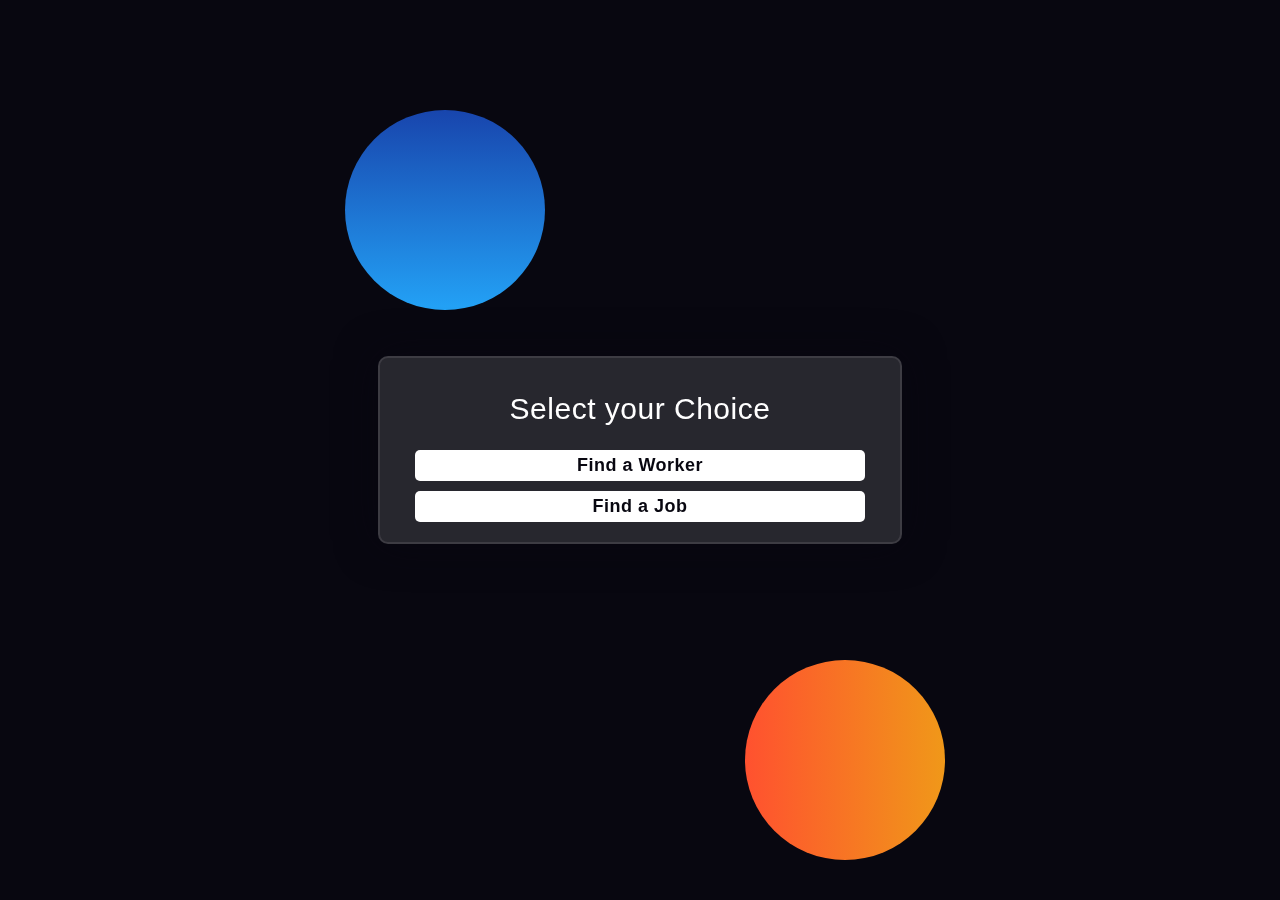
<file: index.html>
<!DOCTYPE html>
<html>

<head>
    <title>User Selection</title>
    <link rel="stylesheet" href="style.css">
</head>

<body>
    
    <div class="background">
        <div class="shape"></div>
        <div class="shape"></div>
    </div>


    
<form>
<h3>Select your Choice</h3>

<button type="button" onclick="redirectToEmployerLogin()">
    Find a Worker
</button>

<button type="button" onclick="redirectToJobSeekerLogin()">
    Find a Job
</button>

   
</form>
    
<script>
    function redirectToEmployerLogin() {
        window.location.href = 'employerlogin.php';
    }
    function redirectToJobSeekerLogin() {
            window.location.href = 'jobseekerlogin.php';
        }
</script>

</body>

</html>
</file>
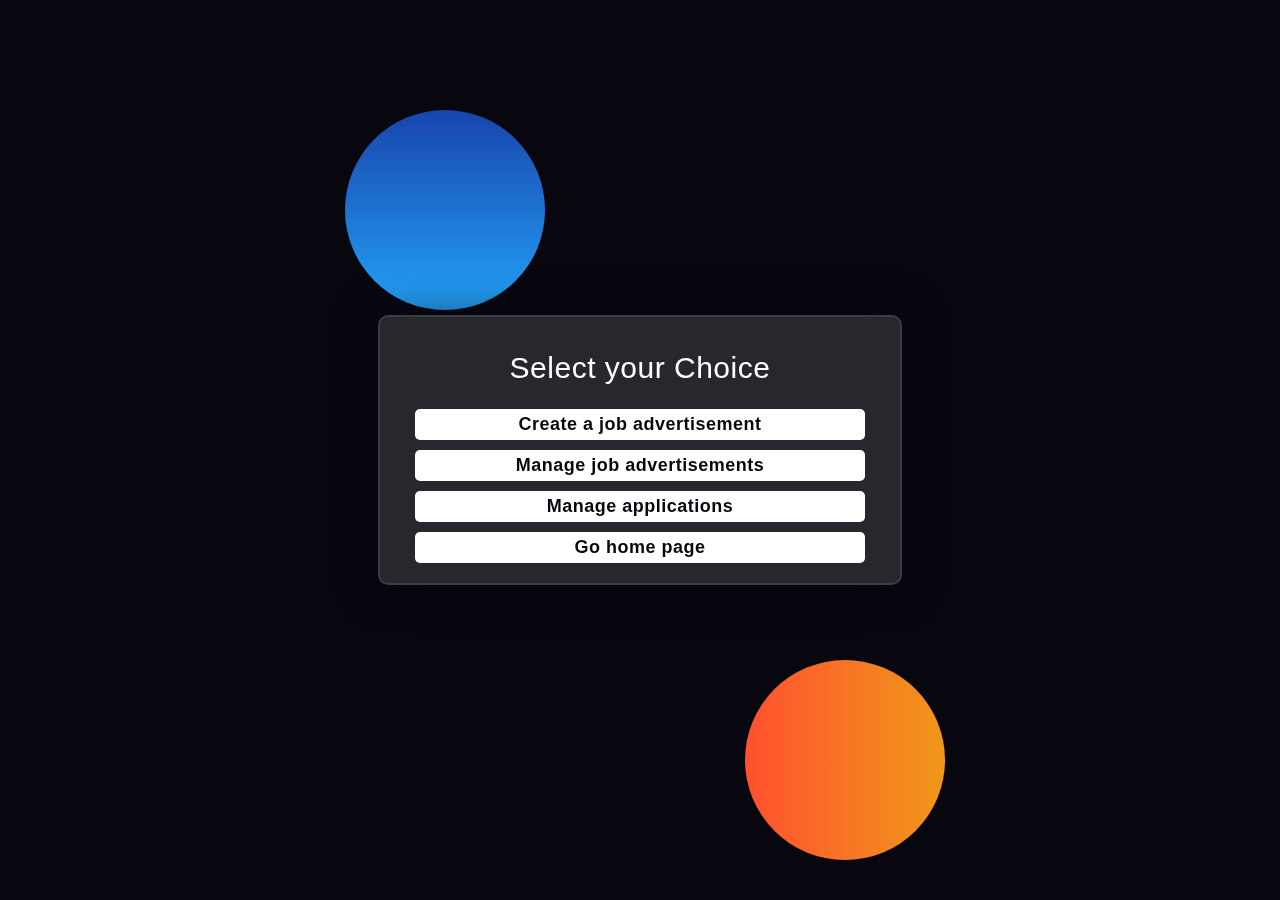
<file: employer.html>
<!DOCTYPE html>
<html>

<head>
    <title>User Selection</title>
    <link rel="stylesheet" href="style.css">
</head>

<body>

    <div class="background">
        <div class="shape"></div>
        <div class="shape"></div>
    </div>



    <form>
    
        
        <h3>Select your Choice</h3>

        <button type="button" onclick="redirectToCreate()">
            Create a job advertisement
        </button>

        <button type="button" onclick="redirectToManage()">
            Manage job advertisements
        </button>

        <button type="button" onclick="redirectToManageApplications()">
            Manage applications
        </button>


        <button type="button" onclick="redirectToHome()">Go home page</button>
        

    </form>

    <script>
        function redirectToCreate() {
            window.location.href = 'employercreate.html';
        }
        function redirectToManage() {
            window.location.href = 'employermanage.html';
        }

        function redirectToManageApplications() {
                window.location.href = 'employermanageapplications.html';
            }

        function redirectToHome() {
                window.location.href = 'index.html';
            }
    </script>

</body>

</html>
</file>
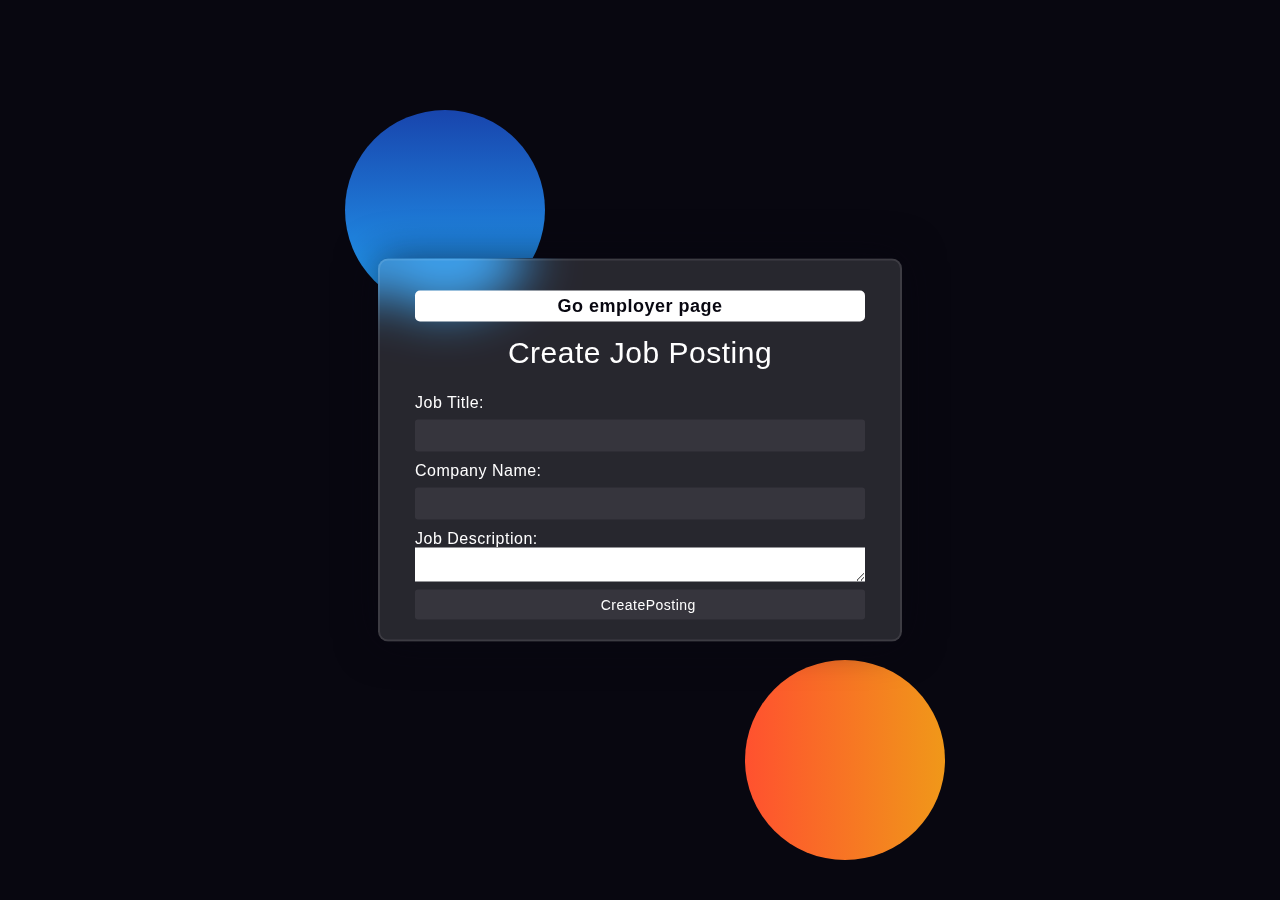
<file: employer_create.html>
<!DOCTYPE html>
<html>

<head>
    <title>Create Job Posting</title>
        <link rel="stylesheet" href="style.css">
</head>

<body>

    <div class="background">
        <div class="shape"></div>
        <div class="shape"></div>
    </div>
    

    <form action="process-posting.php" method="POST">
        <button type="button" onclick="redirectToEmployer()">Go employer page</button>
        <h3>Create Job Posting</h3>
        <label for="job-title">Job Title:</label>
        <input type="text" id="job-title" name="job-title" required>

        <label for="company-name">Company Name:</label>
        <input type="text" id="company-name" name="company-name" required>

        <label for="job-description">Job Description:</label>
        <textarea id="other" name="job-description" required></textarea>

        <input type="submit" value="CreatePosting">
    </form>
    <script>
        function redirectToEmployer() {
            window.location.href = 'employer.php';
        }
    </script>
</body>

</html>
</file>
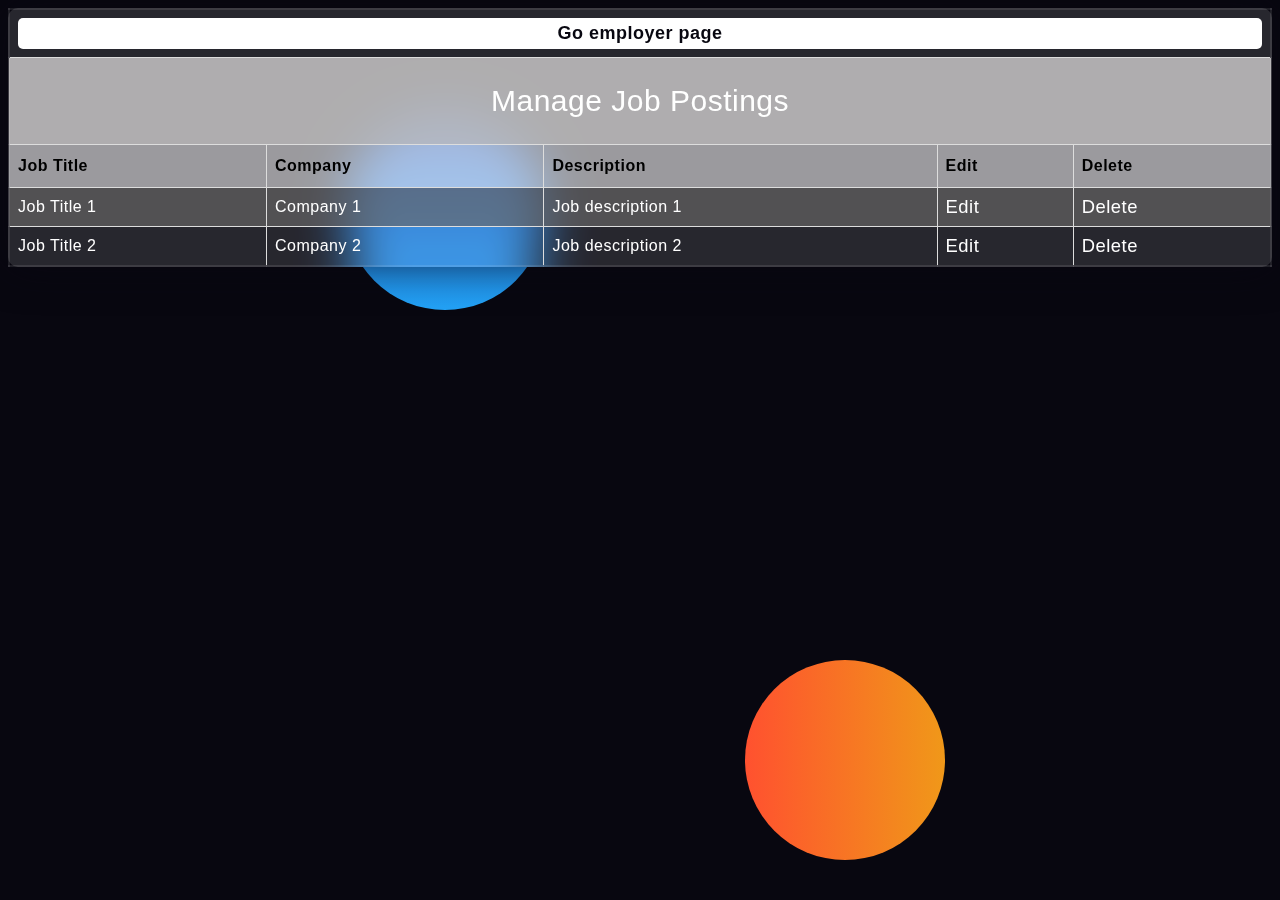
<file: employer_manage.html>
<!DOCTYPE html>
<html>

<head>
    <title>Manage Job Postings</title>
    <link rel="stylesheet" href="style.css">
</head>

<body>

    <div class="background">
        <div class="shape"></div>
        <div class="shape"></div>
    </div>

    

    <table>
        <tr>
            <td colspan="5"><button style ="margin-top:0px ;" type="button" onclick="redirectToEmployer()">Go employer page</button></td>
        </tr>
        <tr>
            <th colspan="5"><h3>Manage Job Postings</h3></th>
        </tr>
        <tr>
            <th>Job Title</th>
            <th>Company</th>
            <th>Description</th>
            <th>Edit</th>
            <th>Delete</th>
        </tr>
        <tr>
            <td>Job Title 1</td>
            <td>Company 1</td>
            <td>Job description 1</td>
            <td><a href="edit-posting.html?id=1">Edit</a></td>
            <td><a href="delete-posting.php?id=1">Delete</a></td>
        </tr>
        <tr>
            <td>Job Title 2</td>
            <td>Company 2</td>
            <td>Job description 2</td>
            <td><a href="edit-posting.html?id=2">Edit</a></td>
            <td><a href="delete-posting.php?id=2">Delete</a></td>
        </tr>

    </table>

        <script>
            function redirectToEmployer() {
                window.location.href = 'employer.php';
            }
        </script>
</body>

</html>
</file>
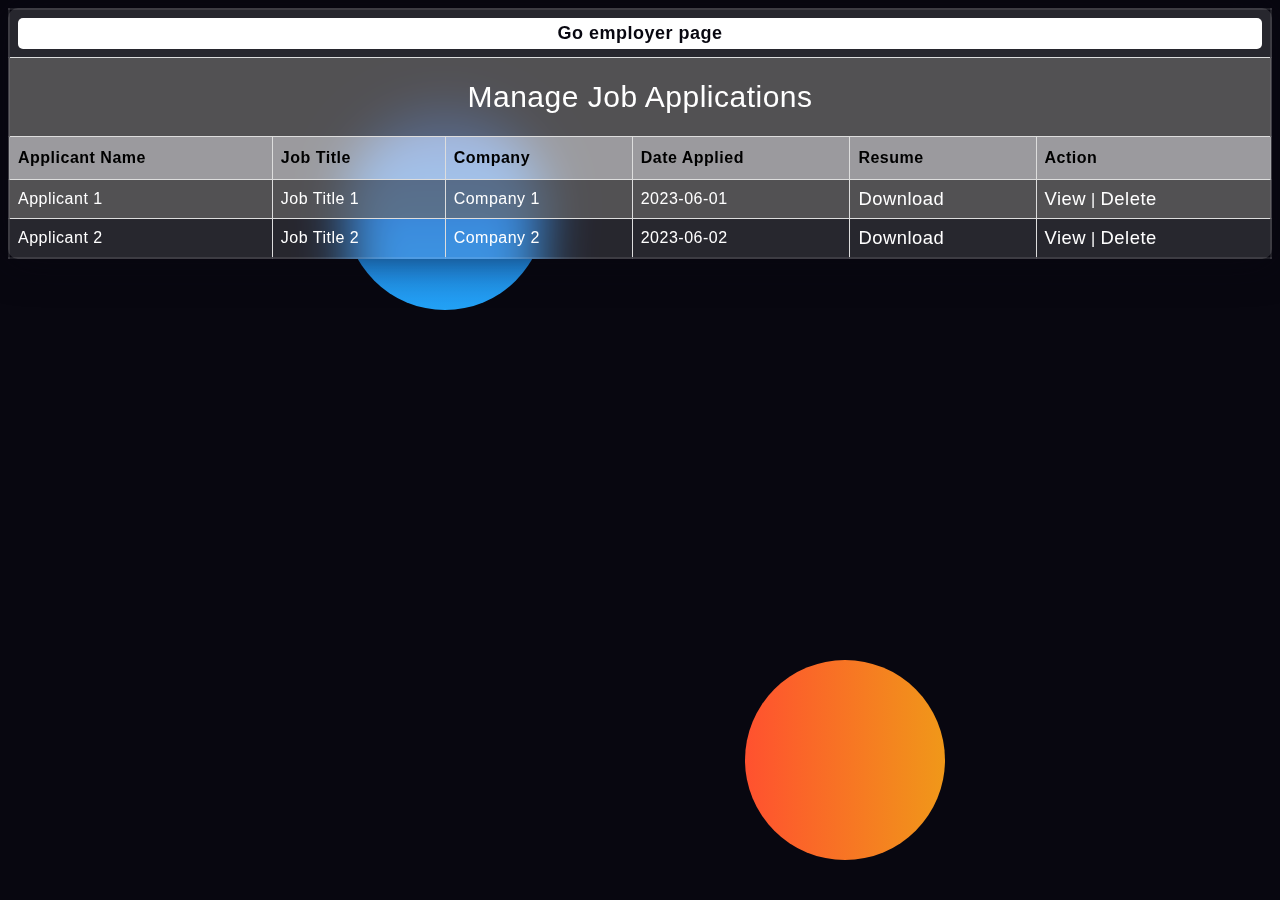
<file: employer_manage_applications.html>
<!DOCTYPE html>
<html>

<head>
    <title>Manage Job Applications</title>
    <link rel="stylesheet" href="style.css">
</head>

<body>

    <div class="background">
        <div class="shape"></div>
        <div class="shape"></div>
    </div>

  

    <table>
        <tr>
            <td colspan="6"><button style="margin-top:0px ;" type="button" onclick="redirectToEmployer()">Go employer
                    page</button></td>
        </tr>
        <tr>
            <td colspan="6"><h3>Manage Job Applications</h3></td>
        </tr>
        <tr>
            <th>Applicant Name</th>
            <th>Job Title</th>
            <th>Company</th>
            <th>Date Applied</th>
            <th>Resume</th>
            <th>Action</th>
        </tr>
        <tr>
            <td>Applicant 1</td>
            <td>Job Title 1</td>
            <td>Company 1</td>
            <td>2023-06-01</td>
            <td><a href="resume1.pdf">Download</a></td>
            <td>
                <a href="view-application.php?id=1">View</a> |
                <a href="delete-application.php?id=1">Delete</a>
            </td>
        </tr>
        <tr>
            <td>Applicant 2</td>
            <td>Job Title 2</td>
            <td>Company 2</td>
            <td>2023-06-02</td>
            <td><a href="resume2.pdf">Download</a></td>
            <td>
                <a href="view-application.php?id=2">View</a> |
                <a href="delete-application.php?id=2">Delete</a>
            </td>
        </tr>

    </table>

            <script>
                function redirectToEmployer() {
                    window.location.href = 'employer.php';
                }
            </script>
</body>

</html>
</file>
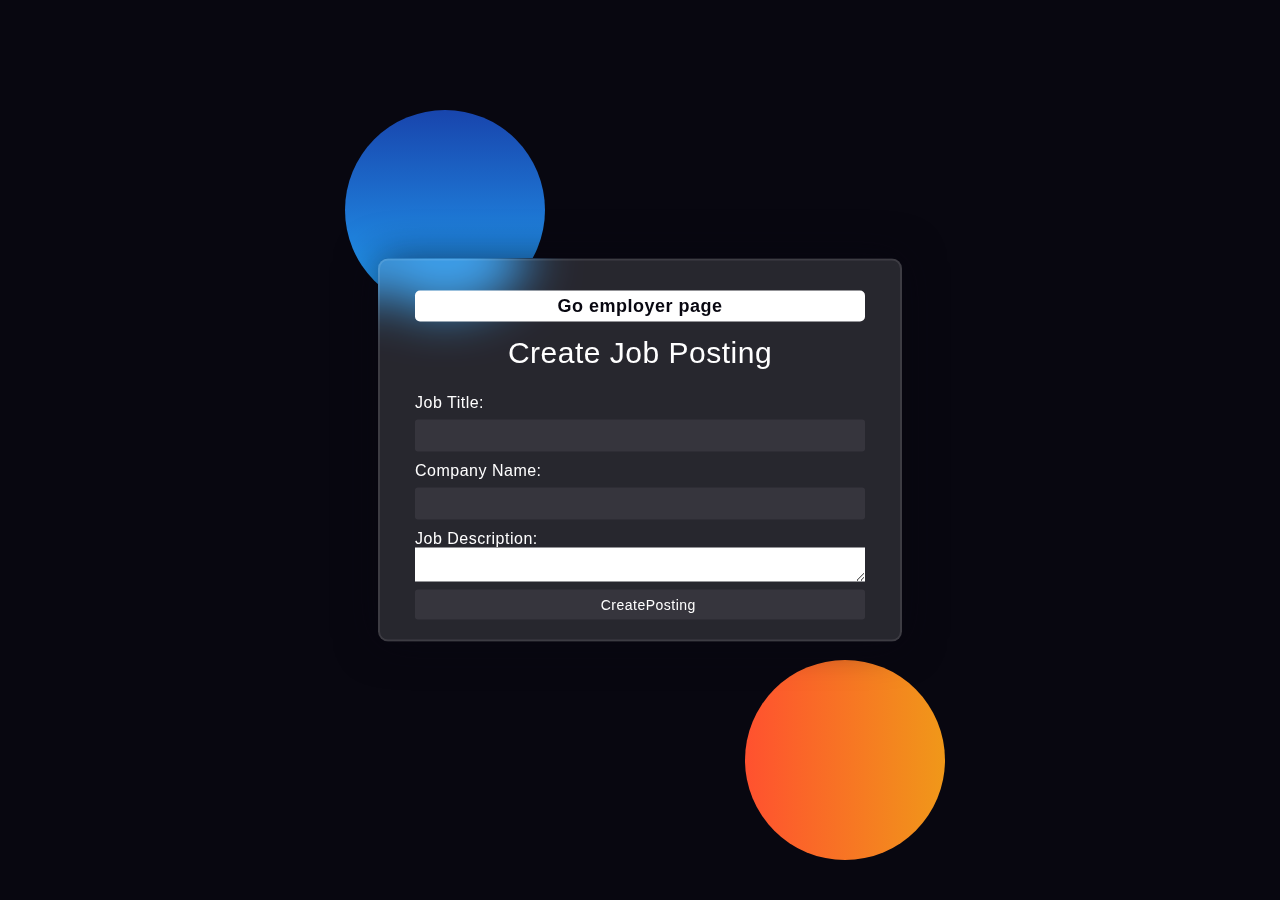
<file: employercreate.html>
<!DOCTYPE html>
<html>

<head>
    <title>Create Job Posting</title>
        <link rel="stylesheet" href="style.css">
</head>

<body>

    <div class="background">
        <div class="shape"></div>
        <div class="shape"></div>
    </div>
    

    <form action="process-posting.php" method="POST">
        <button type="button" onclick="redirectToEmployer()">Go employer page</button>
        <h3>Create Job Posting</h3>
        <label for="job-title">Job Title:</label>
        <input type="text" id="job-title" name="job-title" required>

        <label for="company-name">Company Name:</label>
        <input type="text" id="company-name" name="company-name" required>

        <label for="job-description">Job Description:</label>
        <textarea id="other" name="job-description" required></textarea>

        <input type="submit" value="CreatePosting">
    </form>
    <script>
        function redirectToEmployer() {
            window.location.href = 'employer.html';
        }
    </script>
</body>

</html>
</file>
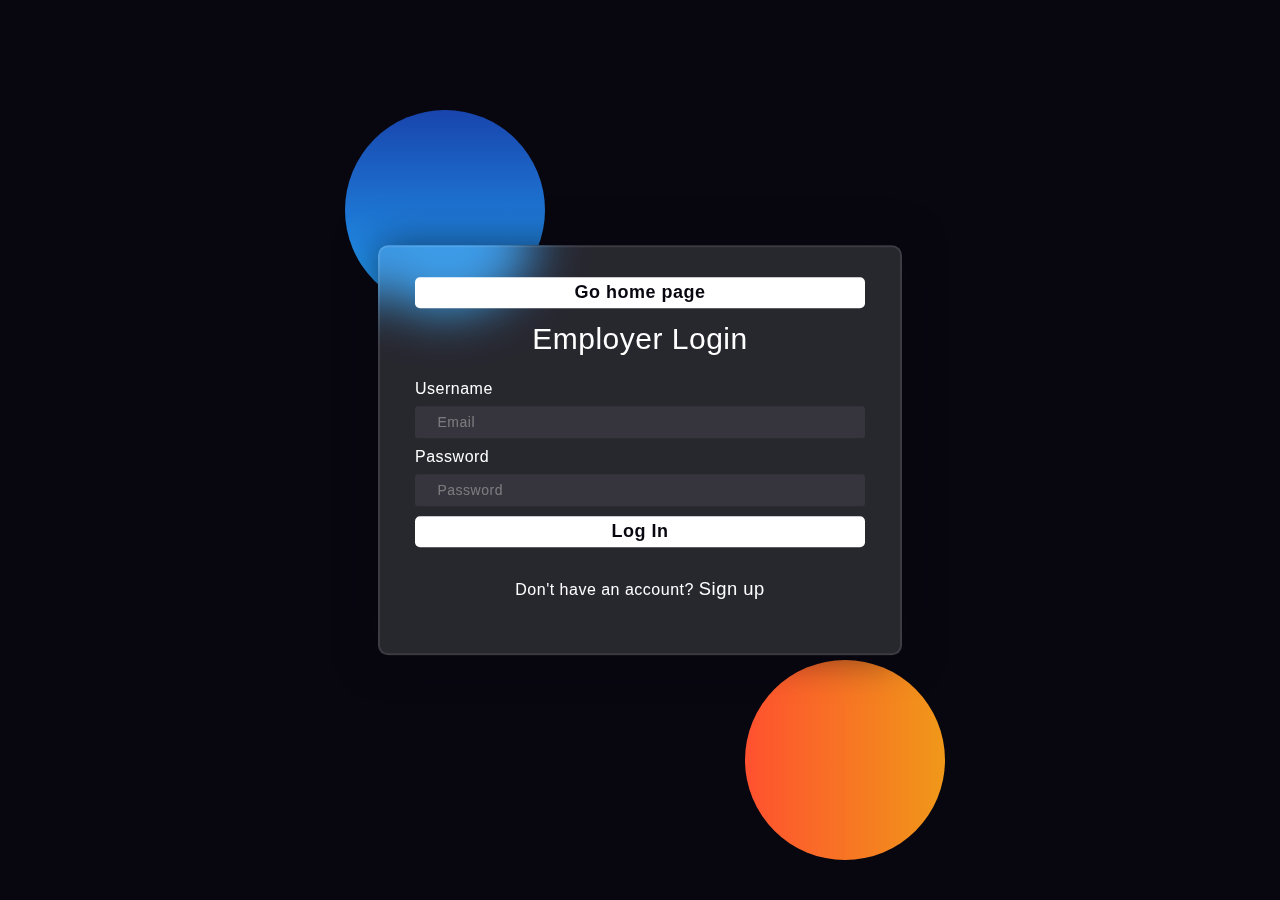
<file: employerlogin.html>
<!DOCTYPE html>
<html>

<head>
    <title>Employer Login</title>
    <link rel="stylesheet" href="style.css">
</head>

<body>

        <div class="background">
            <div class="shape"></div>
            <div class="shape"></div>
        </div>
    
    <form>
        <button type = "button" onclick="redirectToHome()">Go home page</button>
        <h3>Employer Login</h3>
    
        <label for="username">Username</label>
        <input type="text" placeholder="Email" id="username" required>
    
        <label for="password">Password</label>
        <input type="password" placeholder="Password" id="password" required>
    
        <button>Log In</button>

        <h4>Don't have an account? <a href="employerregister.html">Sign up</a></h6>

    </form>

    <script>
        function redirectToHome() {
            window.location.href = 'index.html';
        }
    </script>
</body>

</html>
</file>
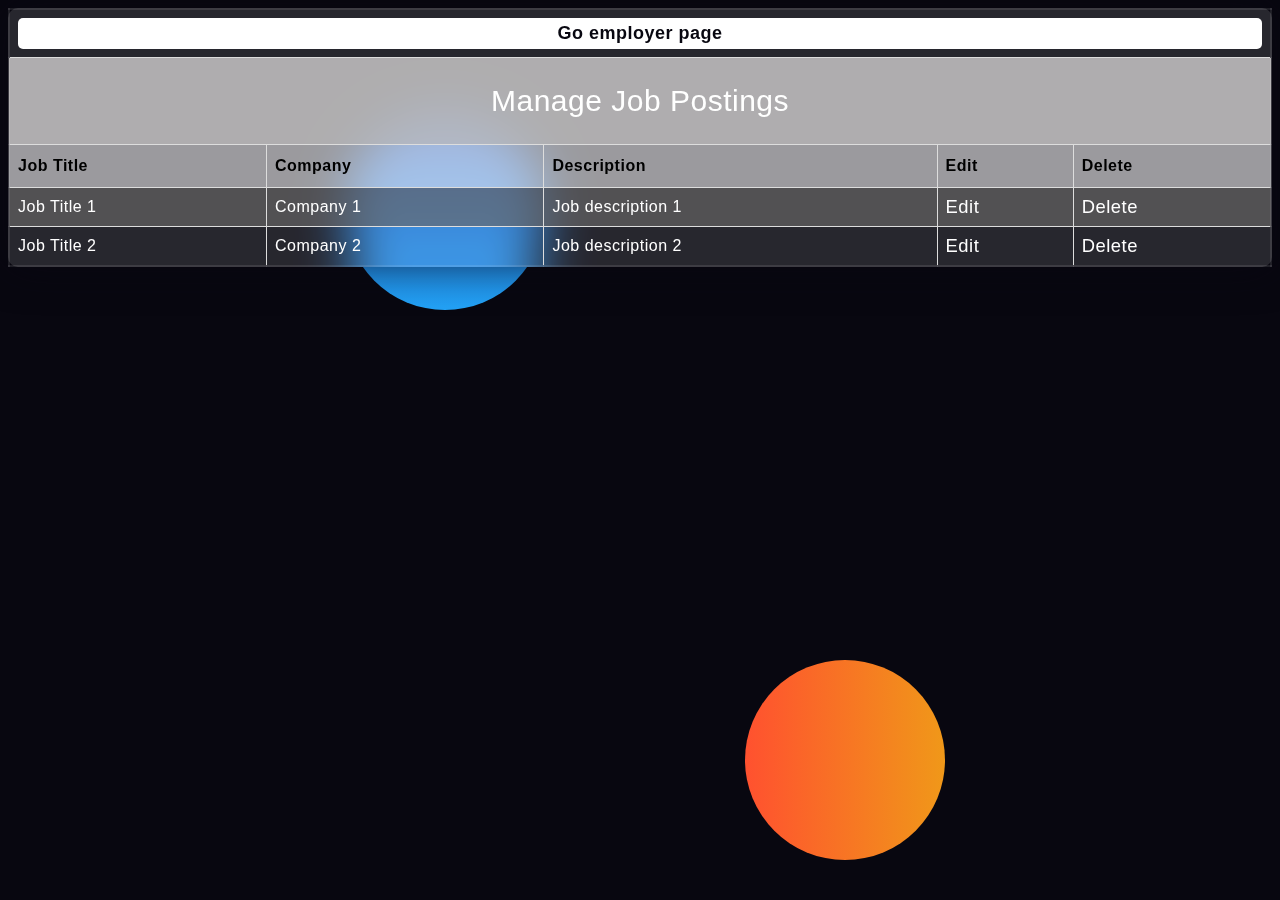
<file: employermanage.html>
<!DOCTYPE html>
<html>

<head>
    <title>Manage Job Postings</title>
    <link rel="stylesheet" href="style.css">
</head>

<body>

    <div class="background">
        <div class="shape"></div>
        <div class="shape"></div>
    </div>

    

    <table>
        <tr>
            <td colspan="5"><button style ="margin-top:0px ;" type="button" onclick="redirectToEmployer()">Go employer page</button></td>
        </tr>
        <tr>
            <th colspan="5"><h3>Manage Job Postings</h3></th>
        </tr>
        <tr>
            <th>Job Title</th>
            <th>Company</th>
            <th>Description</th>
            <th>Edit</th>
            <th>Delete</th>
        </tr>
        <tr>
            <td>Job Title 1</td>
            <td>Company 1</td>
            <td>Job description 1</td>
            <td><a href="edit-posting.html?id=1">Edit</a></td>
            <td><a href="delete-posting.php?id=1">Delete</a></td>
        </tr>
        <tr>
            <td>Job Title 2</td>
            <td>Company 2</td>
            <td>Job description 2</td>
            <td><a href="edit-posting.html?id=2">Edit</a></td>
            <td><a href="delete-posting.php?id=2">Delete</a></td>
        </tr>
        <!-- Add more job postings here -->
    </table>

        <script>
            function redirectToEmployer() {
                window.location.href = 'employer.html';
            }
        </script>
</body>

</html>
</file>
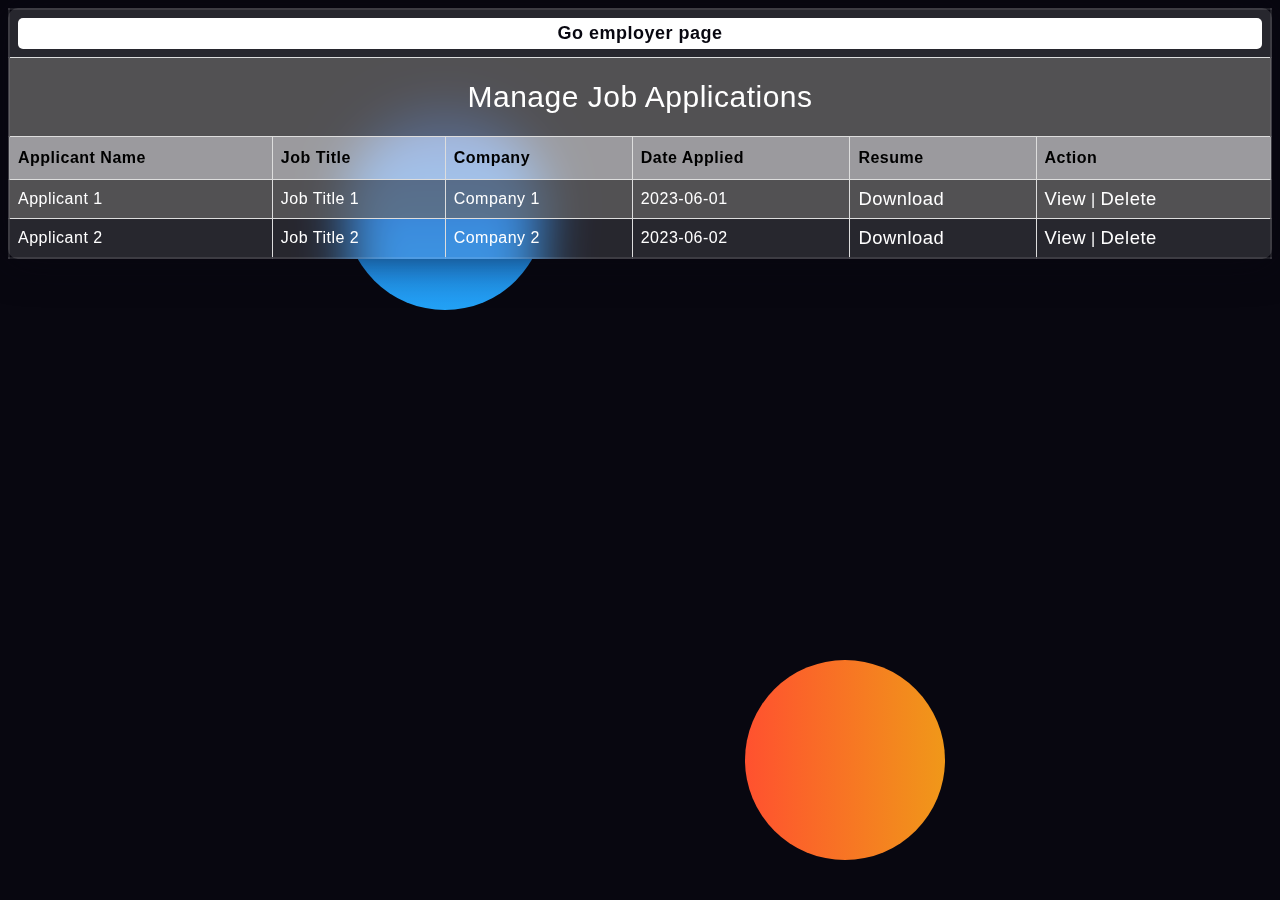
<file: employermanageapplications.html>
<!DOCTYPE html>
<html>

<head>
    <title>Manage Job Applications</title>
    <link rel="stylesheet" href="style.css">
</head>

<body>

    <div class="background">
        <div class="shape"></div>
        <div class="shape"></div>
    </div>

  

    <table>
        <tr>
            <td colspan="6"><button style="margin-top:0px ;" type="button" onclick="redirectToEmployer()">Go employer
                    page</button></td>
        </tr>
        <tr>
            <td colspan="6"><h3>Manage Job Applications</h3></td>
        </tr>
        <tr>
            <th>Applicant Name</th>
            <th>Job Title</th>
            <th>Company</th>
            <th>Date Applied</th>
            <th>Resume</th>
            <th>Action</th>
        </tr>
        <tr>
            <td>Applicant 1</td>
            <td>Job Title 1</td>
            <td>Company 1</td>
            <td>2023-06-01</td>
            <td><a href="resume1.pdf">Download</a></td>
            <td>
                <a href="view-application.php?id=1">View</a> |
                <a href="delete-application.php?id=1">Delete</a>
            </td>
        </tr>
        <tr>
            <td>Applicant 2</td>
            <td>Job Title 2</td>
            <td>Company 2</td>
            <td>2023-06-02</td>
            <td><a href="resume2.pdf">Download</a></td>
            <td>
                <a href="view-application.php?id=2">View</a> |
                <a href="delete-application.php?id=2">Delete</a>
            </td>
        </tr>
        <!-- Add more job applications here -->
    </table>

            <script>
                function redirectToEmployer() {
                    window.location.href = 'employer.html';
                }
            </script>
</body>

</html>
</file>
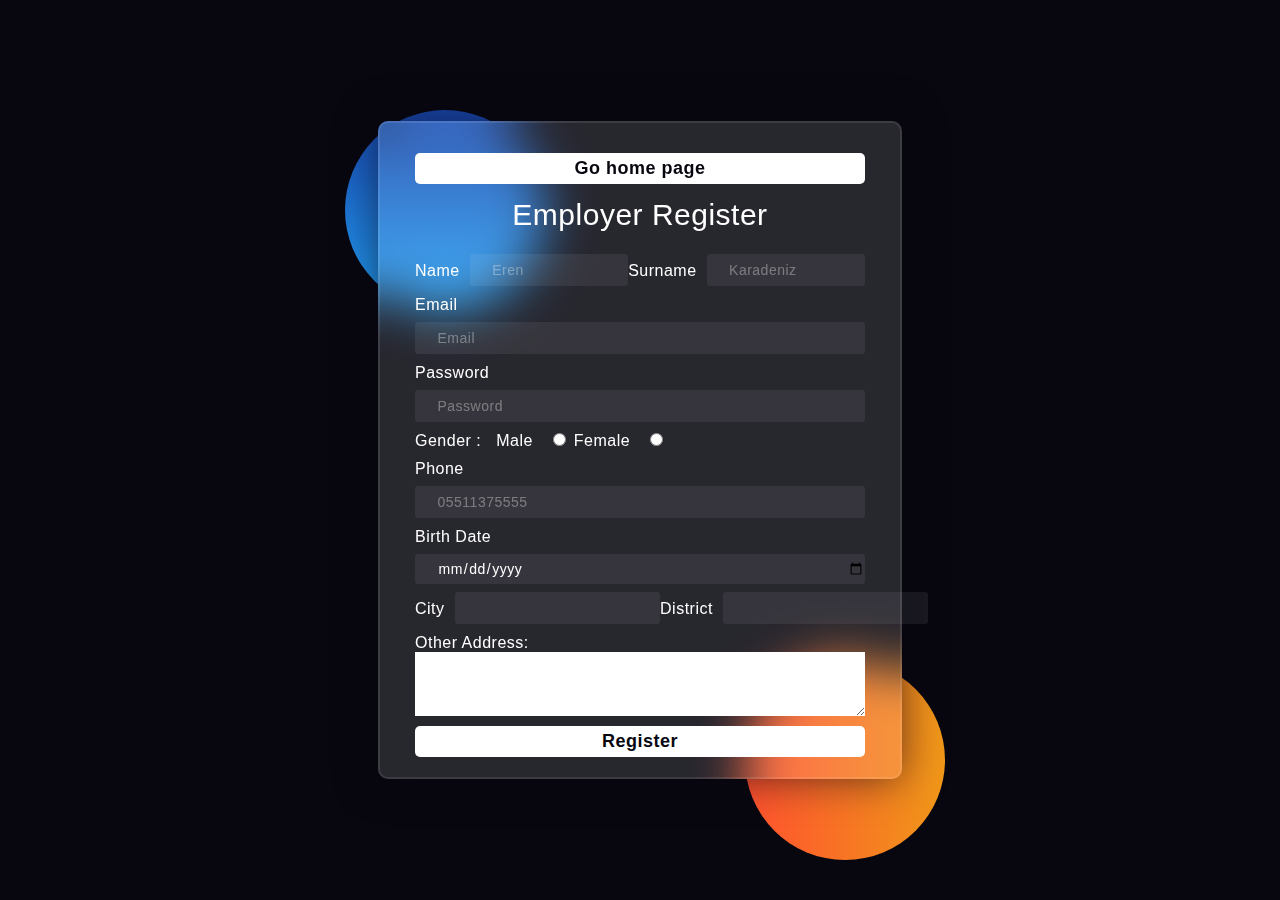
<file: employerregister.html>
<!DOCTYPE html>
<html>

<head>
    <title>Employer Login</title>
    <link rel="stylesheet" href="style.css">
</head>

<body>

    <div class="background">
        <div class="shape"></div>
        <div class="shape"></div>
    </div>

    <form>
        <button type="button" onclick="redirectToHome()">Go home page</button>
        <h3>Employer Register</h3>

        <div class="name-container">
            <label for="name">Name</label>
            <input type="text" placeholder="Eren" id="name" required>

            <label for="surname">Surname</label>
            <input type="text" placeholder="Karadeniz" id="surname" required>
        </div>

        

    
        <label for="">Email</label>
        <input type="email" placeholder="Email" id="email" required>

        <label for="password">Password</label>
        <input type="password" placeholder="Password" id="password" required>

    
     

        <div class="gender-container">
            <label for="gender"> Gender : </label>
            <label for="gender-male">Male</label>
            <input type="radio" id="gender-male" name="gender" value="male">

            <label for="gender-female">Female</label>
            <input type="radio" id="gender-female" name="gender" value="female">
        </div>

        <label for="">Phone</label>
        <input type="tel" placeholder="05511375555" id="phone" required>

        <label for="">Birth Date</label>
        <input type="date" placeholder="11/11/2002" id="birth_date" required>

        <div class="address-container">
            <label for="city">City</label>
            <input type="text" id="city" name="city" required>
            
            <label for="district">District</label>
            <input type="text" id="district" name="district" required>
        </div>
        
        <label for="other">Other Address:</label>
        <textarea id="other" name="other" rows="4" cols="30"></textarea>

        <button>Register</button>


    </form>

    <script>
        function redirectToHome() {
            window.location.href = 'index.html';
        }
    </script>
</body>

</html>
</file>
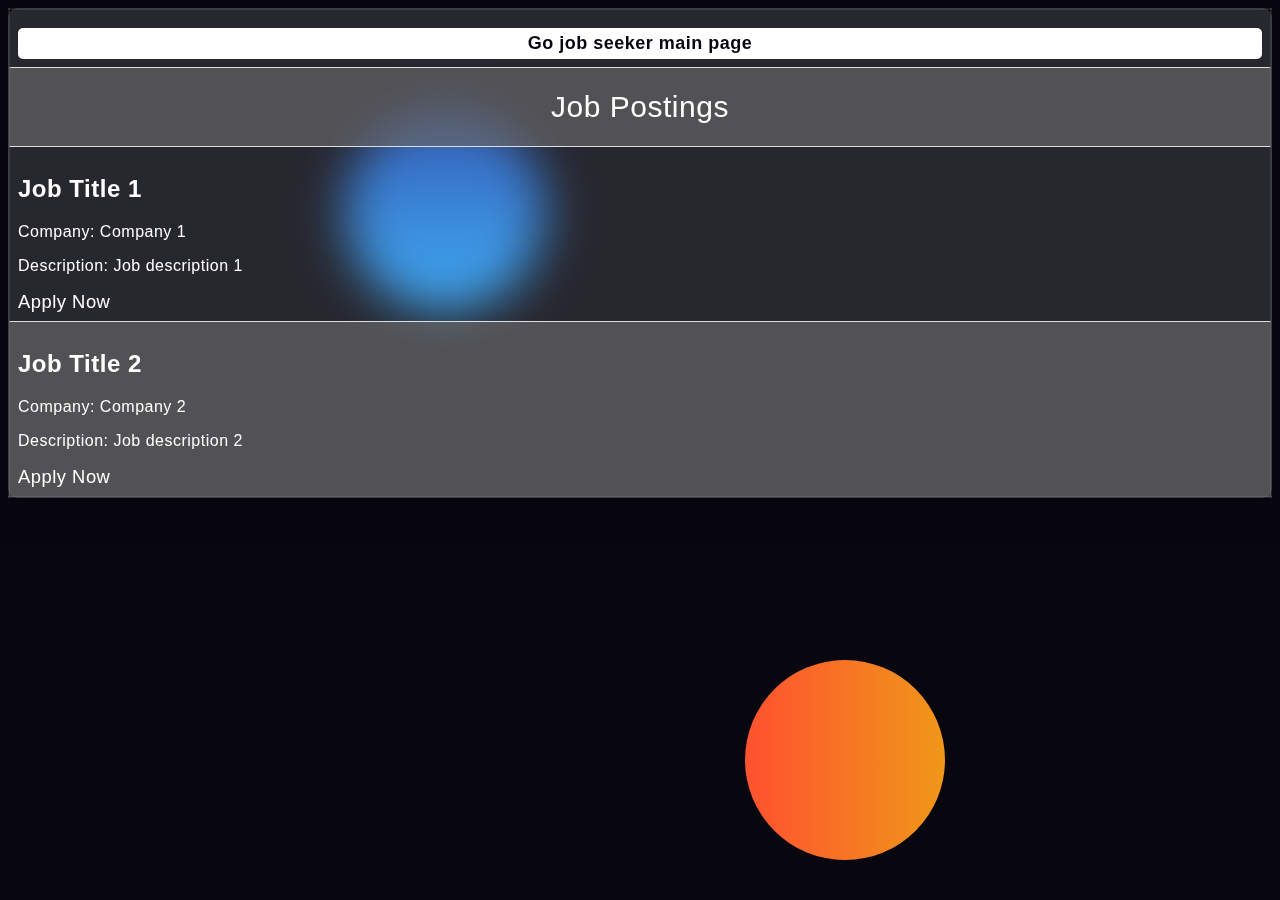
<file: jobseekerapply.html>
<!DOCTYPE html>
<html>

<head>
    <title>Job Postings</title>
    <link rel="stylesheet" href="style.css">
</head>

<body>

    <div class="background">
        <div class="shape"></div>
        <div class="shape"></div>
    </div>


    <table>
        <tr>
            <td>
                <button type="button" onclick="redirectToJobSeeker()">Go job seeker main page</button>
            </td>
        </tr>
        <tr>
            <td>
                <h3>Job Postings</h3>
            </td>
        </tr>
        <tr>
            <td>
                    <h2>Job Title 1</h2>
                    <p>Company: Company 1</p>
                    <p>Description: Job description 1</p>
                    <a href="apply.php?id=1">Apply Now</a>
            </td>
        </tr>
          
        <tr>
            <td>
                <h2>Job Title 2</h2>
                <p>Company: Company 2</p>
                <p>Description: Job description 2</p>
                <a href="apply.php?id=2">Apply Now</a>
            </td>
         
        </tr>

        <!-- Add more job postings here -->

    </table>

    <script>
        
        function redirectToJobSeeker() {
            window.location.href = 'jobseeker.html';
        }
    </script>
</body>

</html>
</file>
<file: style.css>
*{
    font-family: 'Poppins', sans-serif;
    color: #ffffff;
    letter-spacing: 0.5px;
    outline: none;
    border: none;
}
body{
    background-color: #080710;
    overflow: hidden;
}

.background{
    width: 430px;
    height: 520px;
    position: absolute;
    transform: translate(-50%,-50%);
    left: 50%;
    top: 50%;
}
.background .shape{
    height: 200px;
    width: 200px;
    position: absolute;
    border-radius: 50%;
}
.shape:first-child{
    background: linear-gradient(
        #1845ad,
        #23a2f6
    );
    left: -80px;
    top: -80px;
}
.shape:last-child{
    background: linear-gradient(
        to right,
        #ff512f,
        #f09819
    );
    right: -90px;
    bottom: -150px; 
}

form{
    width:450px;
    background-color: rgba(255, 255, 255, 0.13);
    position: absolute;
    left: 50%;
    top: 50%;
    transform: translate(-50%, -50%);
    border-radius: 10px;
    backdrop-filter: blur(25px);
    border: 2px solid rgba(255, 255, 255, 0.1);
    box-shadow: 0 0 40px rgba(8, 7, 16, 0.6);
    padding: 20px 35px;
    display: flex;
    flex-direction: column;
    justify-content: center;
}

.table-container {
  width: 70%;
  margin: 0 auto;
  position: relative;
  height: 700px;
  display: flex;
  align-items: center;
  justify-content: center;
}
.table-scroll {
  position: absolute;
  top: 0;
  left: 0;
  right: 0;
  bottom: 0;
  overflow-y: auto;
}
table {
  background-color: rgba(255, 255, 255, 0.13);
  border-radius: 10px;
  backdrop-filter: blur(25px);
  border: 2px solid rgba(255, 255, 255, 0.1);
  box-shadow: 0 0 40px rgba(8, 7, 16, 0.6);
  padding: 20px 35px;
  border-collapse: collapse;
  width: 100%;
}
table td, table th {
  border: 1px solid #ddd;
  padding: 8px;
}
table tr:nth-child(even){background-color: #696767a8;}
table tr:hover {background-color: #000000;}
table th {
  padding-top: 12px;
  padding-bottom: 12px;
  text-align: left;
  background-color: hsla(0, 0%, 100%, 0.537);
  color: rgb(0, 0, 0);
}

#search_form{
  width: auto;
  background-color: initial;
  position: static;
  left: initial;
  top: initial;
  transform: initial;
  border-radius: initial;
  backdrop-filter: initial;
  border: initial;
  box-shadow: initial;
  padding: initial;
  display: initial;
  flex-direction: initial;
  justify-content: initial;
}

h3{
    font-size:30px;
    font-weight: 500;
    line-height: 42px;
    text-align: center;
    margin: 10px 0;
}
h4 {
    font-weight: 500;
    line-height: 42px;
    text-align: center;
}

label {
    margin-top: 10px;
    margin-right:10px;
    font-size: 16px;
    font-weight: 500;
}
input , select {
    height: 30px;
    background-color: rgba(255, 255, 255, 0.07);
    border-radius: 3px;
    padding-left: 5%;
    margin-top: 8px;
    font-size: 14px;
    font-weight: 300;
}


::placeholder {
    color: #e5e5e565;
}

button {

    margin-top: 10px;
    width: 100%;
    background-color: #ffffff;
    color: #080710;
    padding: 5px 0;
    font-size: 18px;
    font-weight: 600;
    border-radius: 5px;
    cursor: pointer;
}

a:link, a:visited {
  text-decoration: none;
  font-size: 115%;
}

a:hover, a:active {
  color: #23a2f6
}

.gender-container label {
  display: inline-block;
  margin-right: 10px;
}
.gender-container input[type="radio"] {

  display: inline-block;
  margin-top: 8px;
}

input[type= "radio"]{
    height: auto;
    width: auto;
}

.address-container, .name-container {
    display: flex;
    align-items: center;
}

.name-container input {
    width:100%;
}

.alert {
  padding: 20px;
  background-color: #f44336;
  color: white;
}

#search_input {
  padding: 0px;
  margin: 0px;
  font-size: 17px;
  float: left;
  width: 85%;
}

#search_button {

  padding: 5px;
  margin-top: 0px;
  height: 100%;
  float: left;
  width: 15%;

  background: #2196F3;
  color: white;
  font-size: 17px;
  border: 1px solid grey;
  border-left: none; 
  cursor: pointer;
}

#search_button:hover {
  background: #0b7dda;
}

#search_button::after {
  content: "";
  clear: both;
  display: table;
}
</file>
